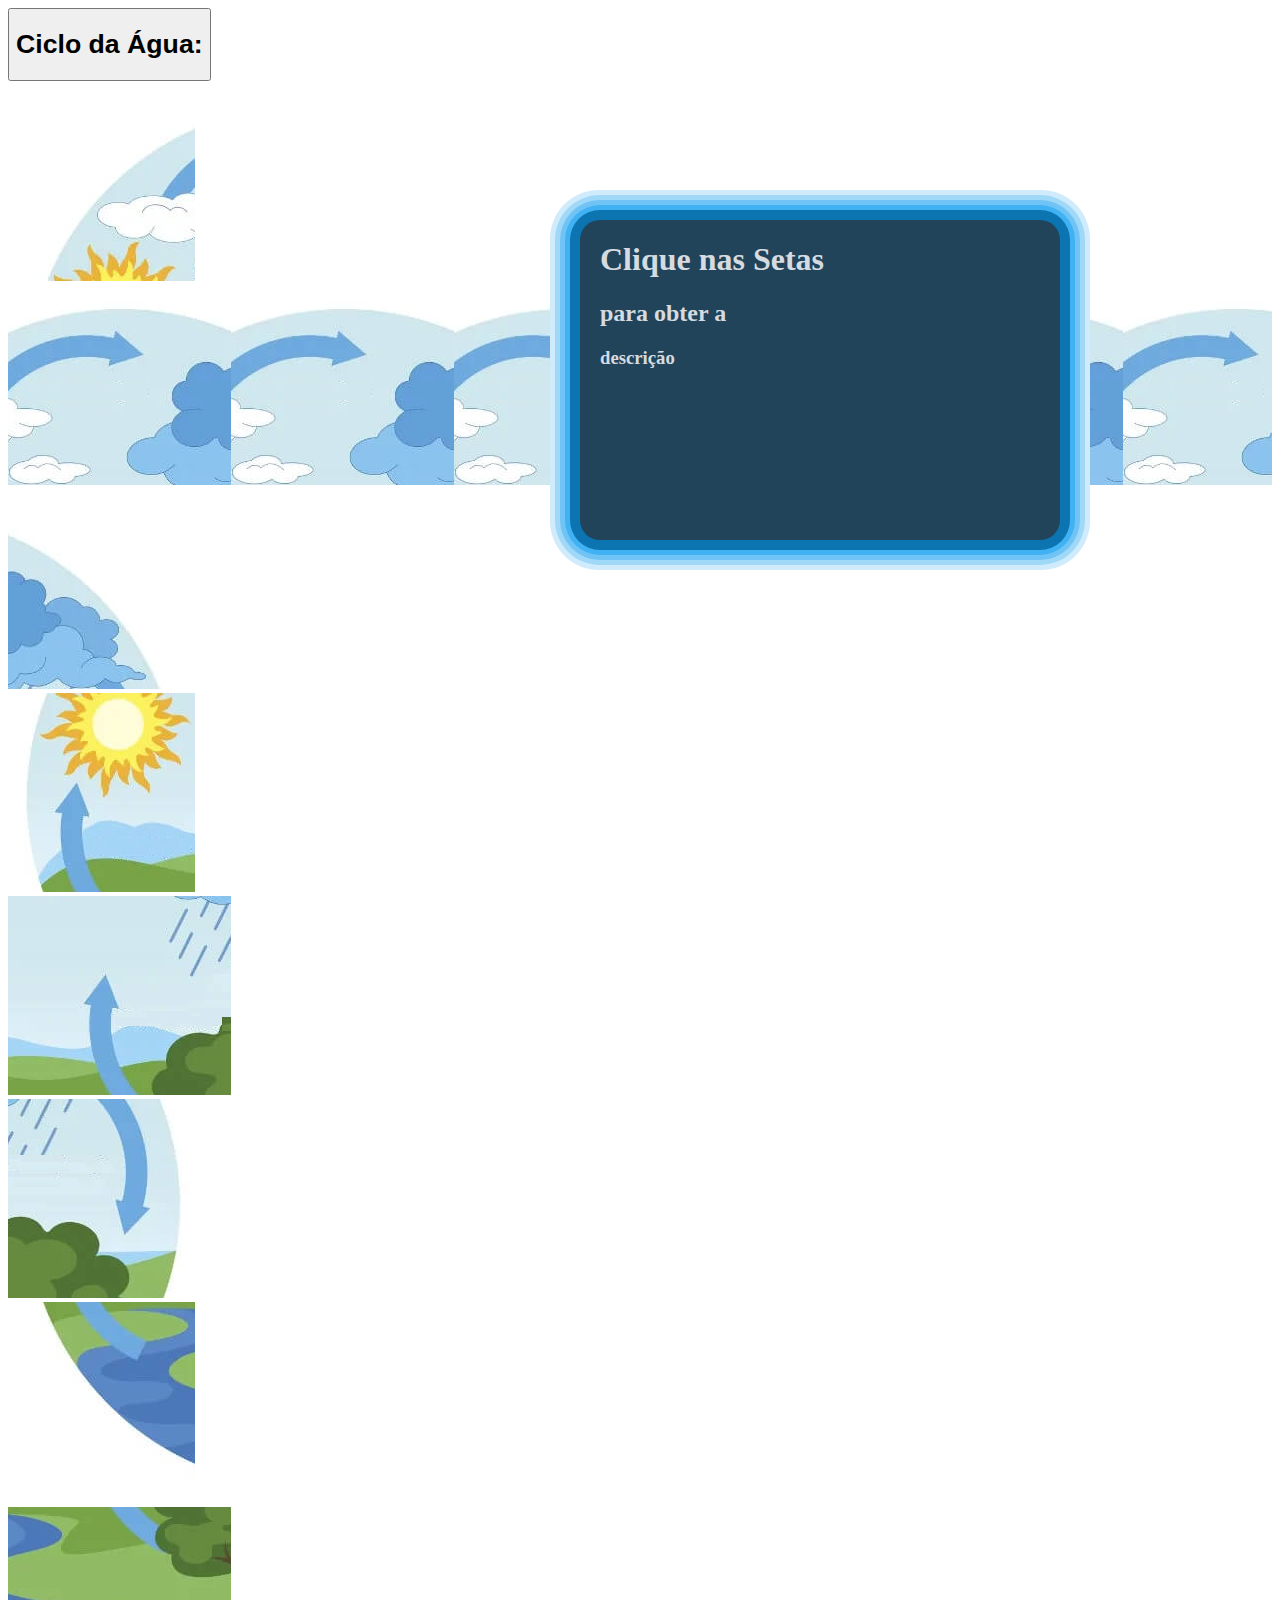
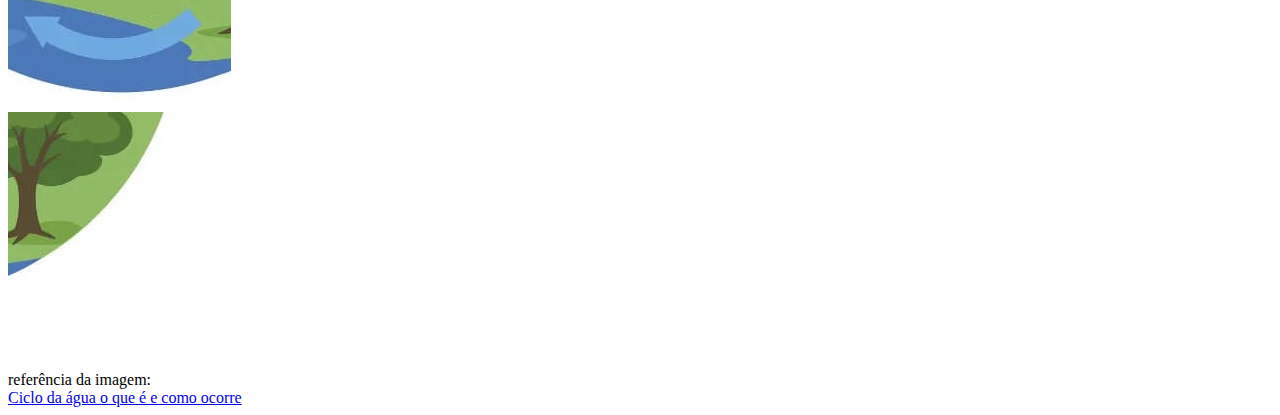
<file: index.html>
<!DOCTYPE html>
<html lang="en">
<head>
    <meta charset="UTF-8">
    <meta http-equiv="X-UA-Compatible" content="IE=edge">
    <meta name="viewport" content="width=device-width, initial-scale=1.0">
    <script src="https://code.jquery.com/jquery-3.3.1.slim.min.js" integrity="sha384-q8i/X+965DzO0rT7abK41JStQIAqVgRVzpbzo5smXKp4YfRvH+8abtTE1Pi6jizo" crossorigin="anonymous"></script>
<script src="https://cdn.jsdelivr.net/npm/popper.js@1.14.3/dist/umd/popper.min.js" integrity="sha384-ZMP7rVo3mIykV+2+9J3UJ46jBk0WLaUAdn689aCwoqbBJiSnjAK/l8WvCWPIPm49" crossorigin="anonymous"></script>
<script src="https://cdn.jsdelivr.net/npm/bootstrap@4.1.3/dist/js/bootstrap.min.js" integrity="sha384-ChfqqxuZUCnJSK3+MXmPNIyE6ZbWh2IMqE241rYiqJxyMiZ6OW/JmZQ5stwEULTy" crossorigin="anonymous"></script>
<link rel="stylesheet" href="https://cdn.jsdelivr.net/npm/bootstrap@4.1.3/dist/css/bootstrap.min.css" integrity="sha384-MCw98/SFnGE8fJT3GXwEOngsV7Zt27NXFoaoApmYm81iuXoPkFOJwJ8ERdknLPMO" crossorigin="anonymous">
<link rel="stylesheet" href="style.css">
<title>Ciclo da Água</title>
<script>
  $(document).ready(function(){
    $("#evaporacao").click(function(){
      $("#titulo").html("<h1>Evaporação</h1><br>");
      $("#local").html("<h2>Água do Rio ⇨ Vapor de Água</h2><br>");
      $("#descricao").html("<h3>A água do rio com o calor evapora e se transforma em vapor de água.</h3>");
    });
    $("#preciptacao").click(function(){
      $("#titulo").html("<h1>Preciptação</h1><br>");
      $("#local").html("<h2>Nuvem ⇨ Chuva</h2><br>");
      $("#descricao").html("<h3>A nuvem começa a precipitar, isto é chover.</h3>");
    });
    $("#transpiracao").click(function(){
      $("#titulo").html("<h1>Transpiração</h1><br>");
      $("#local").html("<h2>Árvore ⇨ Vapor de Água</h2><br>");
      $("#descricao").html("<h3>Um tipo especial de evaporação é a transpiração da árvore, que transforma a água acumulada em vapor de água.</h3>");
    });
    $("#condensacao").click(function(){
      $("#titulo").html("<h1>Condensação</h1><br>");
      $("#local").html("<h2>Vapor de Água ⇨ Nuvem</h2><br>");
      $("#descricao").html("<h3>O vapor de água com a temperatura baixa do céu se condensa em forma de nuvens.</h3>");
    });
    $("#infiltracao").click(function(){
      $("#titulo").html("<h1>Infiltração</h1><br>");
      $("#local").html("<h2>Chuva ⇨ Lençol Freático</h2><br>");
      $("#descricao").html("<h3>A água da chuva penetra no solo e fica armazenada no lençol freático.</h3>");
    });


  });
  </script>
</head>
<body>
  <div class="d-flex justify-content-center"><button type="button" class="btn btn-primary text-center"><h1>Ciclo da Água:</h1></button></div>
          <div class="conteiner">
            <div class="row">
              <div class="col-2"></div>
              <div class="col-6">
          <div class="d-flex row bd-highlight mb-0">
            <div class="p-0 bd-highlight"><img src="1.png" alt="1" ></div>
            <div id="condensacao" class="p-0 bd-highlight condensacao" data-toggle="tooltip" data-placement="top" title="Condensação"><img src="2.png" alt="2" ></div>
            <div class="p-0 bd-highlight"><img src="3.png" alt="3" ></div>
          </div>
          <div class="d-flex row bd-highlight mb-0">
            <div id="evaporacao" class="p-0 bd-highlight evaporacao" data-toggle="tooltip" data-placement="top" title="Evaporação"><img src="4.png" alt="1" ></div>
            <div id="transpiracao" class="p-0 bd-highlight transpiracao" data-toggle="tooltip" data-placement="top" title="Transpiração"><img src="5.png" alt="2" ></div>
            <div id="preciptacao" class="p-0 bd-highlight preciptacao" data-toggle="tooltip" data-placement="top" title="Preciptação"><img src="6.png" alt="3" ></div>
          </div>
          <div class="d-flex row bd-highlight mb-0">
            <div class="p-0 bd-highlight"><img src="7.png" alt="1" ></div>
            <div id="infiltracao" class="p-0 bd-highlight infiltracao" data-toggle="tooltip" data-placement="top" title="Infiltração"><img src="8.png" alt="2" ></div>
            <div class="p-0 bd-highlight"><img src="9.png" alt="3" ></div>
          </div>
        </div>
        <div id="box" class="col-4 box"><div id="titulo"><h1>Clique nas Setas</h1></div>
        <div id="local"><h2>para obter a</h2></div>
                  <div id="descricao"><h3> descrição</h3>
                  </div>
      </div>   
        </div><br><br><br>
     referência da imagem: <br>
     <a href="https://www.aguasustentavel.org.br/conteudo/blog/191-ciclo-da-agua-o-que-e-e-como-ocorre" target="_blank">Ciclo da água o que é e como ocorre</a>
    </body>
</html>
</file>
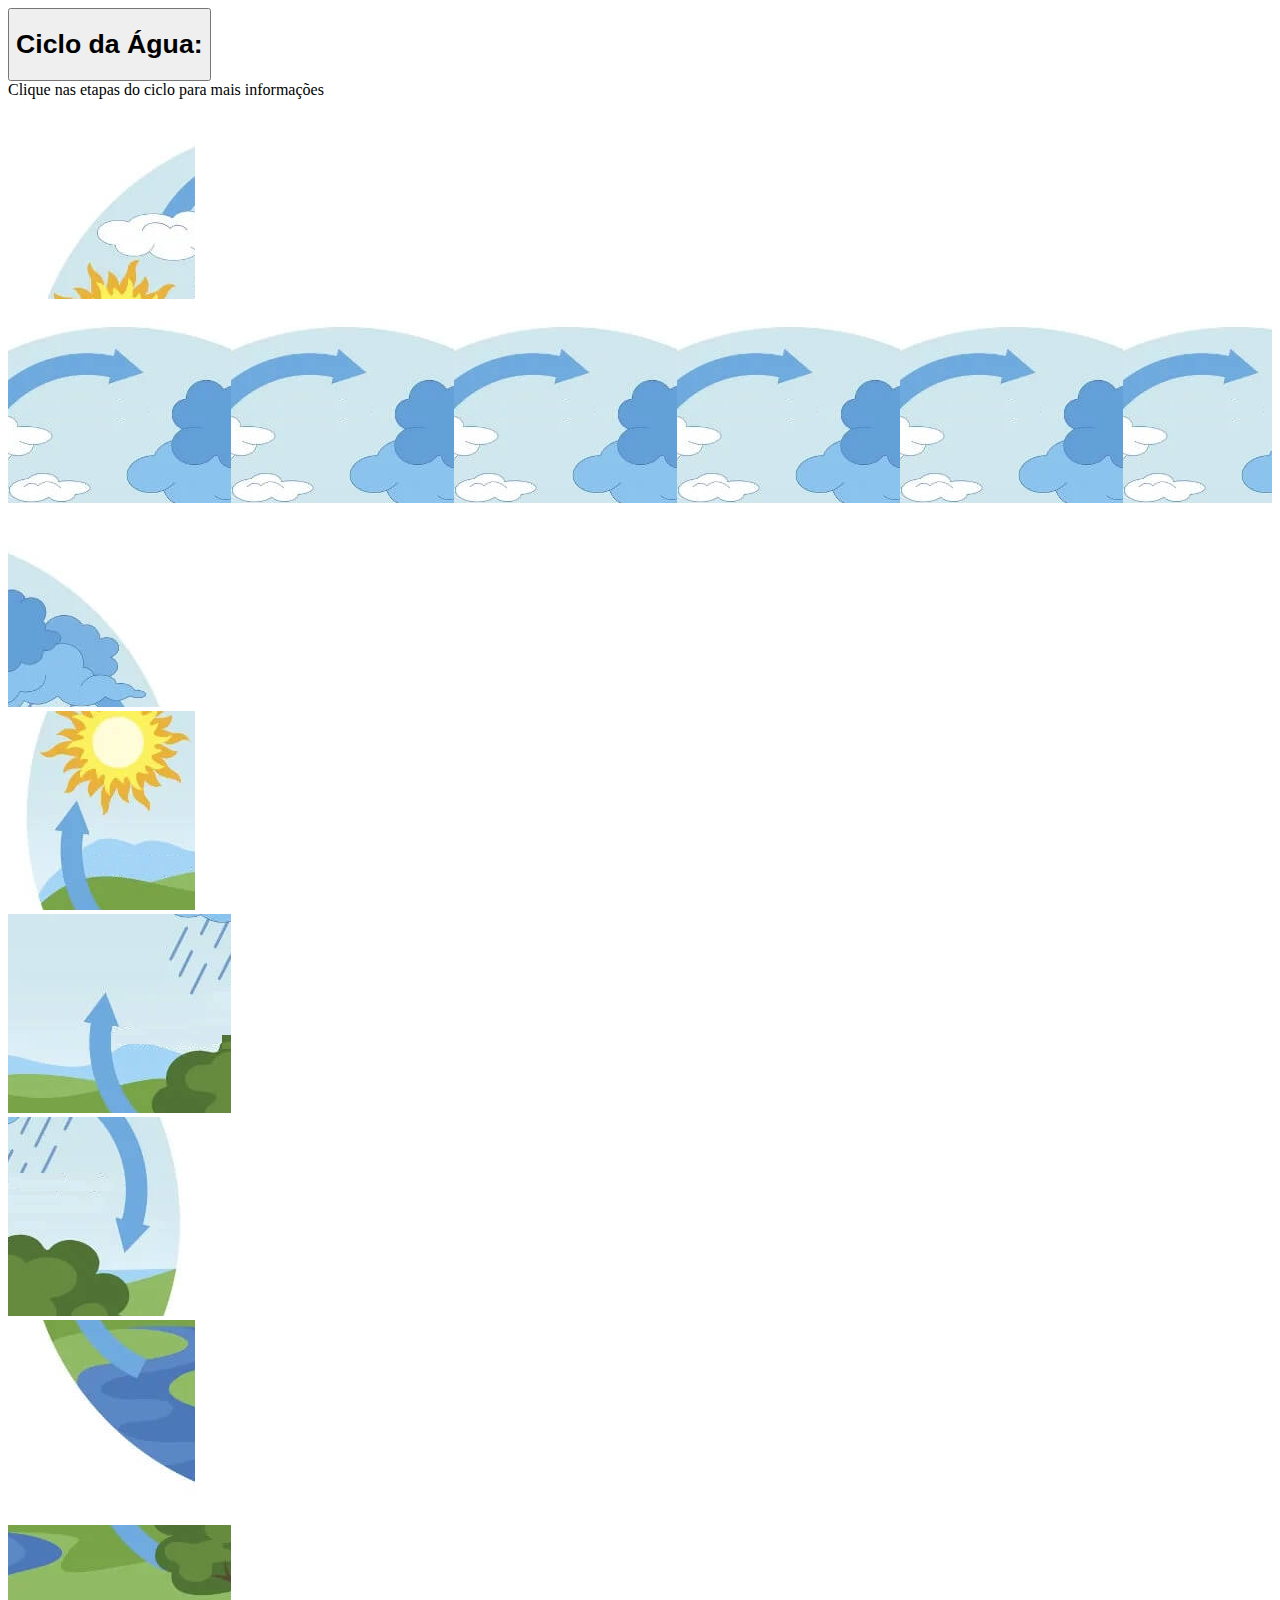
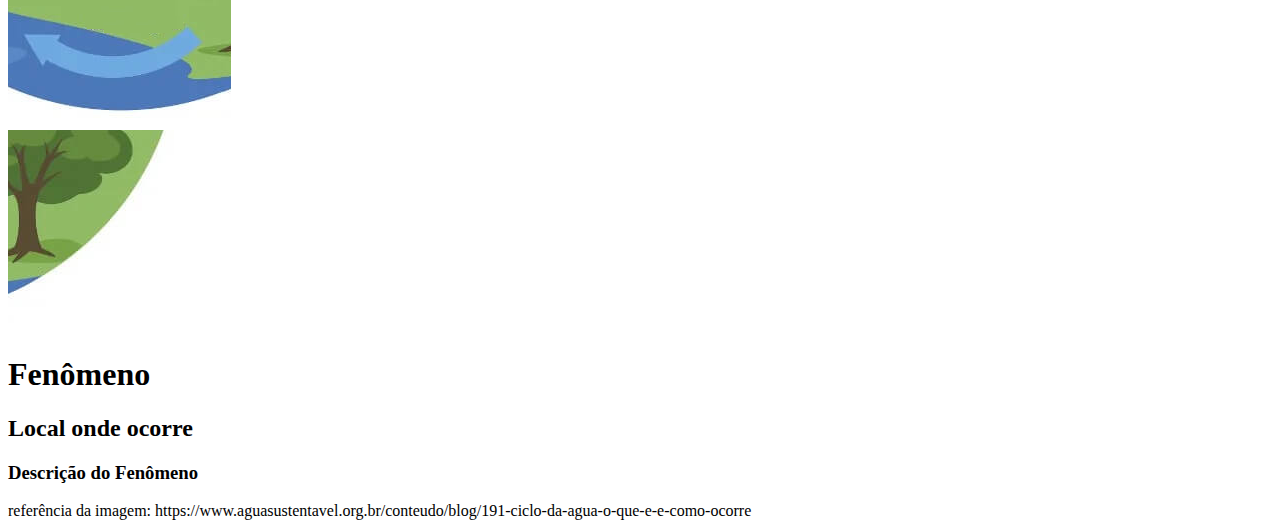
<file: cicloagua.html>
<!DOCTYPE html>
<html lang="en">
<head>
    <meta charset="UTF-8">
    <meta http-equiv="X-UA-Compatible" content="IE=edge">
    <meta name="viewport" content="width=device-width, initial-scale=1.0">
    <script src="https://code.jquery.com/jquery-3.3.1.slim.min.js" integrity="sha384-q8i/X+965DzO0rT7abK41JStQIAqVgRVzpbzo5smXKp4YfRvH+8abtTE1Pi6jizo" crossorigin="anonymous"></script>
<script src="https://cdn.jsdelivr.net/npm/popper.js@1.14.3/dist/umd/popper.min.js" integrity="sha384-ZMP7rVo3mIykV+2+9J3UJ46jBk0WLaUAdn689aCwoqbBJiSnjAK/l8WvCWPIPm49" crossorigin="anonymous"></script>
<script src="https://cdn.jsdelivr.net/npm/bootstrap@4.1.3/dist/js/bootstrap.min.js" integrity="sha384-ChfqqxuZUCnJSK3+MXmPNIyE6ZbWh2IMqE241rYiqJxyMiZ6OW/JmZQ5stwEULTy" crossorigin="anonymous"></script>
<link rel="stylesheet" href="https://cdn.jsdelivr.net/npm/bootstrap@4.1.3/dist/css/bootstrap.min.css" integrity="sha384-MCw98/SFnGE8fJT3GXwEOngsV7Zt27NXFoaoApmYm81iuXoPkFOJwJ8ERdknLPMO" crossorigin="anonymous">
<link rel="stylesheet" href="style.css">
<title>Ciclo da Água</title>
<script>
  $(document).ready(function(){
    $("#evaporacao").click(function(){
      $("#titulo").html("<h1>Evaporação</h1><br>");
      $("#local").html("<h2>Água do Rio ⇨ Vapor de Água</h2><br>");
      $("#descricao").html("<h3>A água do rio com o calor evapora <br>e se transforma em vapor de água.</h3>");
    });
    $("#preciptacao").click(function(){
      $("#titulo").html("<h1>Preciptação</h1><br>");
      $("#local").html("<h2>Nuvem ⇨ Chuva</h2><br>");
      $("#descricao").html("<h3>A nuvem começa a precipitar,<br> isto é chover.</h3>");
    });
    $("#transpiracao").click(function(){
      $("#titulo").html("<h1>Transpiração</h1><br>");
      $("#local").html("<h2>Árvore ⇨ Vapor de Água</h2><br>");
      $("#descricao").html("<h3>Um tipo especial de evaporação<br> é a transpiração da árvore, <br>que transforma a água<br> acumulada em vapor de água.</h3>");
    });
    $("#condensacao").click(function(){
      $("#titulo").html("<h1>Condensação</h1><br>");
      $("#local").html("<h2>Vapor de Água ⇨ Nuvem</h2><br>");
      $("#descricao").html("<h3>O vapor de água com a temperatura baixa<br> do céu se condensa em forma de nuvens.</h3>");
    });
    $("#infiltracao").click(function(){
      $("#titulo").html("<h1>Infiltração</h1><br>");
      $("#local").html("<h2>Chuva ⇨ Lençol Freático</h2><br>");
      $("#descricao").html("<h3>A água da chuva penetra no solo e<br> fica armazenada no lençol freático.</h3>");
    });


  });
  </script>
</head>
<body>
    <button type="button" class="btn btn-primary"><h1>Ciclo da Água:</h1></button>
    <br>Clique nas etapas do ciclo para mais informações
     <!-- <div class="accordion" id="accordionExample">
            <div class="card">
              <div class="card-header" id="headingOne">
                <h5 class="mb-0">
                  <button class="btn btn-link" type="button" data-toggle="collapse" data-target="#collapseOne" aria-expanded="true" aria-controls="collapseOne">
                    <b>Absorção</b> Lençol Freático ⇨ Árvore 
                  </button>
                </h5>
              </div>
            <div id="collapseOne" class="collapse show" aria-labelledby="headingOne" data-parent="#accordionExample">
                <div class="card-body">
                    A árvore através da capilaridade absorve a água do lençol freático.
                   </div>
              </div>
            </div>
            <div class="card">
              <div class="card-header" id="headingTwo">
                <h5 class="mb-0">
                  <button class="btn btn-link collapsed" type="button" data-toggle="collapse" data-target="#collapseTwo" aria-expanded="false" aria-controls="collapseTwo">
                    <b>Condensação </b> Vapor de Água ⇨ Nuvem 
                    </button>
                </h5>
              </div>
              <div id="collapseTwo" class="collapse" aria-labelledby="headingTwo" data-parent="#accordionExample">
                <div class="card-body">
                    O vapor de água com a temperatura baixa do céu se condensa em forma de nuvens.
                </div>
              </div>
            </div>
            <div class="card">
              <div class="card-header" id="headingThree">
                <h5 class="mb-0">
                  <button class="btn btn-link collapsed" type="button" data-toggle="collapse" data-target="#collapseThree" aria-expanded="false" aria-controls="collapseThree">
                    <b>Evaporação </b>  Água do Rio ⇨ Vapor de Água
                  </button>
                </h5>
              </div>
              <div id="collapseThree" class="collapse" aria-labelledby="headingThree" data-parent="#accordionExample">
                <div class="card-body">
                    A água do rio com o calor evapora e se transforma em vapor de água.
                  </div>
              </div>
            </div>
            <div class="card">
                <div class="card-header" id="headingFour">
                  <h5 class="mb-0">
                    <button class="btn btn-link collapsed" type="button" data-toggle="collapse" data-target="#collapseFour" aria-expanded="false" aria-controls="collapseFour">
                         <b>Infiltração </b>  Chuva ⇨ Lençol Freático 
                    </button>
                  </h5>
                </div>
                <div id="collapseFour" class="collapse" aria-labelledby="headingFour" data-parent="#accordionExample">
                  <div class="card-body">
                    A água da chuva penetra no solo e fica armazenada no lençol freático.
                      </div>
                </div>
              </div>
              <div class="card">
                <div class="card-header" id="headingFive">
                  <h5 class="mb-0">
                    <button class="btn btn-link collapsed" type="button" data-toggle="collapse" data-target="#collapseFive" aria-expanded="false" aria-controls="collapseFive">
                        <b>Movimentação </b>  Nuvem ⇨ Nuvens 
                    </button>
                  </h5>
                </div>
                <div id="collapseFive" class="collapse" aria-labelledby="headingFive" data-parent="#accordionExample">
                  <div class="card-body">
                  Com o vento a nuvem se espalha em nuvens para outras regiões.
                    </div>
                </div>
                <div class="card">
                    <div class="card-header" id="headingSix">
                      <h5 class="mb-0">
                        <button class="btn btn-link collapsed" type="button" data-toggle="collapse" data-target="#collapseSix" aria-expanded="false" aria-controls="collapseFive">
                            <b>Precipitação </b>  Nuvem ⇨ Chuva 
                        </button>
                      </h5>
                    </div>
                    <div id="collapseSix" class="collapse" aria-labelledby="headingSix" data-parent="#accordionExample">
                      <div class="card-body">
                      A nuvem começa a precipitar, isto é chover.
                        </div>
                    </div>
              </div>
              <div class="card">
                <div class="card-header" id="headingSeven">
                  <h5 class="mb-0">
                    <button class="btn btn-link collapsed" type="button" data-toggle="collapse" data-target="#collapseSeven" aria-expanded="false" aria-controls="collapseFive">
                        <b>Transpiração </b>  Árvore ⇨ Vapor de Água 
                    </button>
                  </h5>
                </div>
                <div id="collapseSeven" class="collapse" aria-labelledby="headingSeven" data-parent="#accordionExample">
                  <div class="card-body">
                  Um tipo especial de evaporação é a transpiração da árvore, que transforma a água acumulada em vapor de água.
                    </div>
                </div>
          </div>
          </div>    -->
          <div class="conteiner">
            <div class="row">
              <div class="col-1"></div>
              <div class="col-6">
          <div class="d-flex row bd-highlight mb-0">
            <div class="p-0 bd-highlight"><img src="1.png" alt="1" ></div>
            <div id="condensacao" class="p-0 bd-highlight condensacao" data-toggle="tooltip" data-placement="top" title="Condensação"><img src="2.png" alt="2" ></div>
            <div class="p-0 bd-highlight"><img src="3.png" alt="3" ></div>
          </div>
          <div class="d-flex row bd-highlight mb-0">
            <div id="evaporacao" class="p-0 bd-highlight evaporacao" data-toggle="tooltip" data-placement="top" title="Evaporação"><img src="4.png" alt="1" ></div>
            <div id="transpiracao" class="p-0 bd-highlight transpiracao" data-toggle="tooltip" data-placement="top" title="Transpiração"><img src="5.png" alt="2" ></div>
            <div id="preciptacao" class="p-0 bd-highlight preciptacao" data-toggle="tooltip" data-placement="top" title="Preciptação"><img src="6.png" alt="3" ></div>
          </div>
          <div class="d-flex row bd-highlight mb-0">
            <div class="p-0 bd-highlight"><img src="7.png" alt="1" ></div>
            <div id="infiltracao" class="p-0 bd-highlight infiltracao" data-toggle="tooltip" data-placement="top" title="Infiltração"><img src="8.png" alt="2" ></div>
            <div class="p-0 bd-highlight"><img src="9.png" alt="3" ></div>
          </div>
        </div>
        <div class="col-5"><div id="titulo"><h1>Fenômeno</h1></div>
        <div id="local"><h2>Local onde ocorre</h2></div>
                  <div id="descricao"><h3>Descrição do Fenômeno</h3>
                  </div>
      </div>   
        </div>
     referência da imagem:
     https://www.aguasustentavel.org.br/conteudo/blog/191-ciclo-da-agua-o-que-e-e-como-ocorre
    </body>
</html>
</file>
<file: style.css>
.condensacao:hover {
    transform: scale(1.10);
 }

.condensacao {
    background-image: url('2.png');
  }
 
.condensacao:hover {
    background-image: url('2b.png');
 }


.evaporacao:hover {
    transform: scale(1.10);
    /* 3b */
}

.transpiracao:hover {
    transform: scale(1.10);
    /* 4b */
}

.preciptacao:hover {
    transform: scale(1.10);
    /* 5b */
}

.infiltracao:hover {
    transform: scale(1.10);
    /* 8b */
}

.box {
    clear: both;
    top: 200px;
    right: 200px;
    margin: 20px 20px 20px 10px;
    padding: 0px 20px 20px 20px;
    float: left;
    color: rgba(255, 255, 255, 0.815);
    width: 440px;
    height: 300px;
    background: #21445B;
    position: absolute;
    box-shadow: 0 0 0 10px hsl(202, 87%, 37%), 0 0 0 15px hsl(202, 87%, 60%), 0 0 0 20px hsl(202, 87%, 70%), 0 0 0 25px hsl(202, 87%, 80%), 0 0 0 30px hsl(202, 87%, 90%);
    border-radius: 20px;
}
</file>
